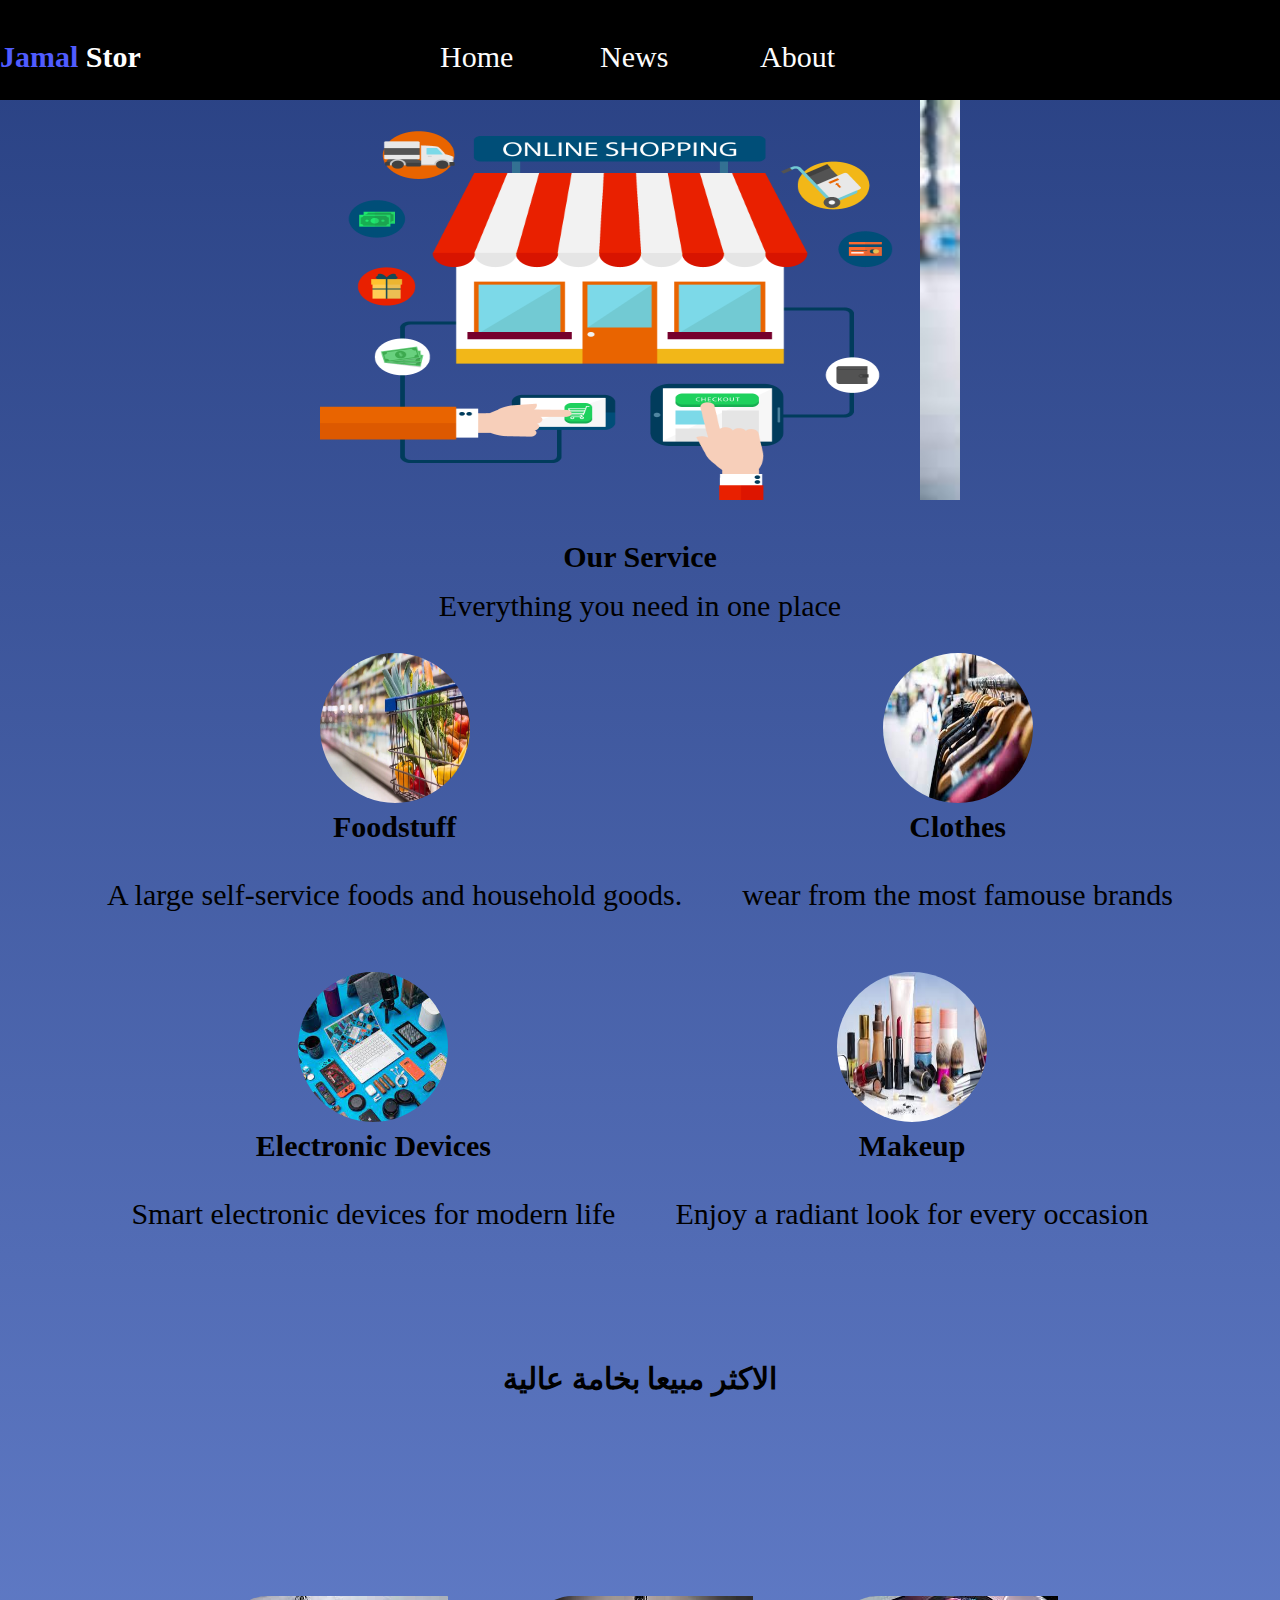
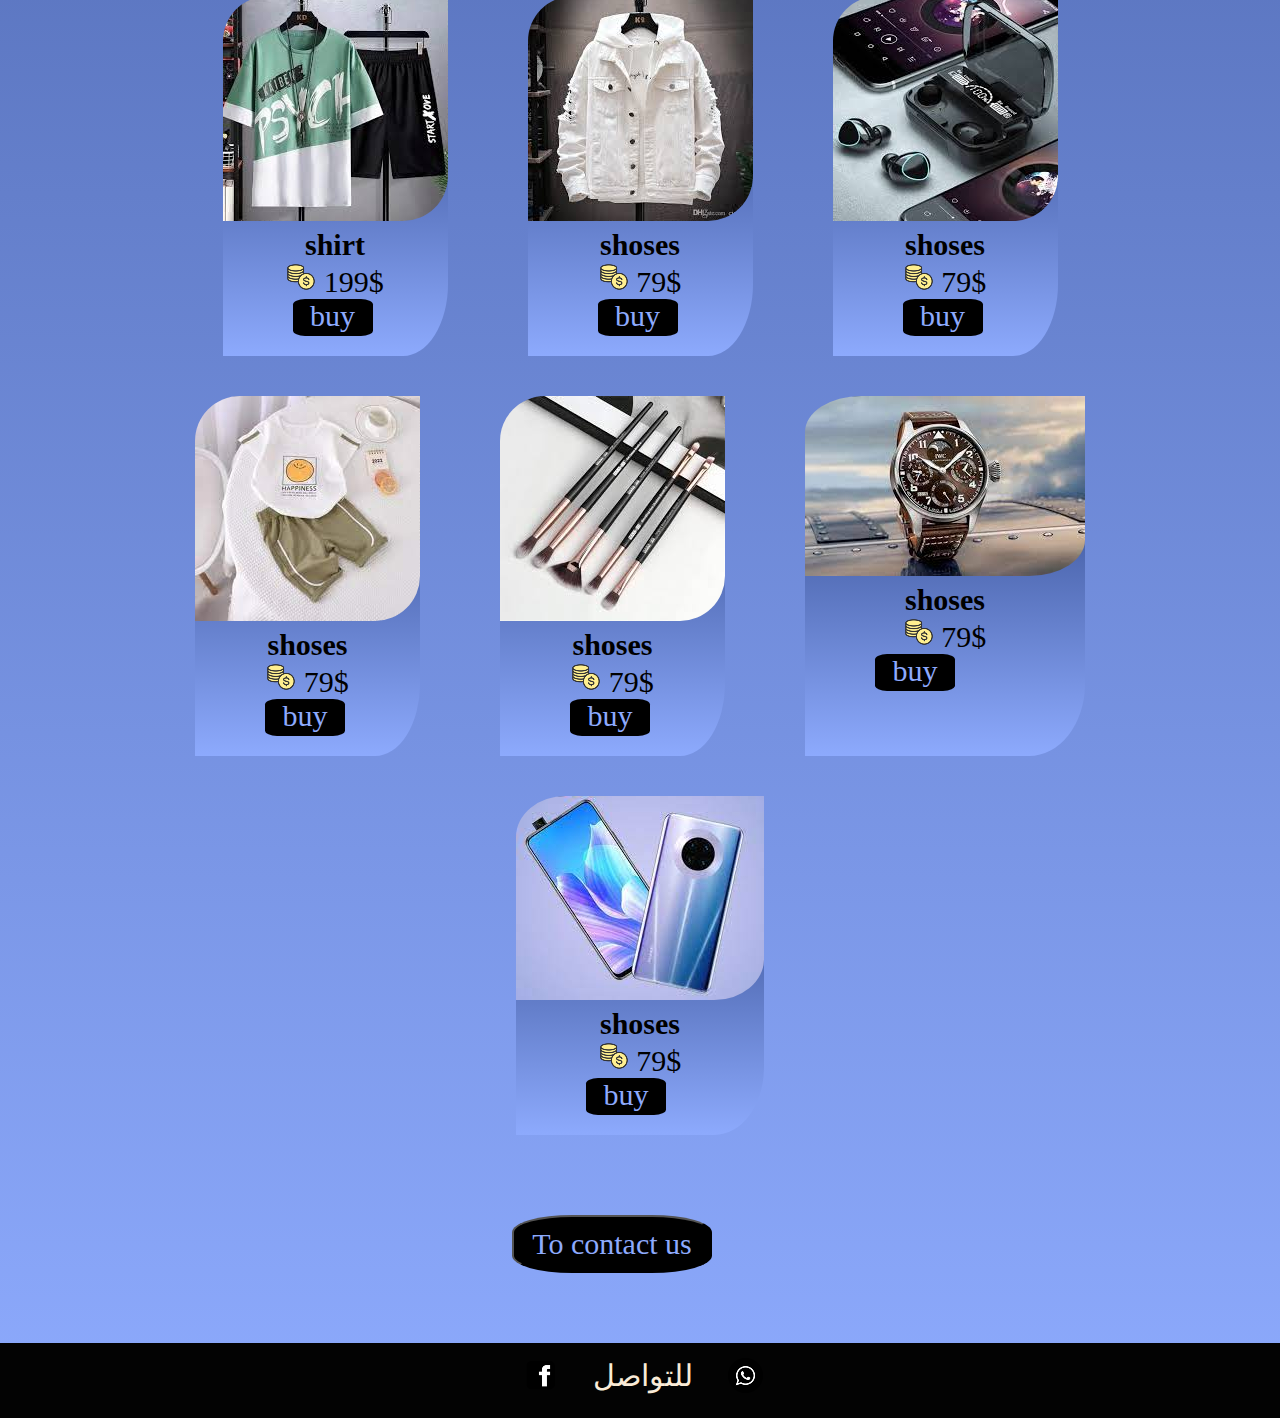
<file: index.html>
<!DOCTYPE html>
<html lang="en">
<head>
    <meta charset="UTF-8">
    <meta rel="icon" href="../imge/imaggggggg.jpg">
    <meta http-equiv="X-UA-Compatible" content="IE=edge">
    <meta name="viewport" content="width=device-width, initial-scale=1.0">
<!-- <link rel="stylesheet" href="../css/shop.css">-->
    <link rel="stylesheet" href="css/shop.css">
    <title>Jamal Stor</title>
    <link rel="icon" href="imge/pngegg (22).png">
</head>
<body>
    <header class="head" id="home">
        
        <nav>
            <a > <h1><span style="color:  #505cff;">Jamal</span>  Stor </h1></a>
            <ul class="u">
                <li><a href="#home"> home</a></li>
                <li><a href="#news">news</a> </li>
                <li><a href="#about">about</a> </li>
            </ul>
        </nav>
    </header>
    <div class="slider">
        <ul>
            <li><img src="imge/pngegg (25).png" alt=""></li>
            <li><img src="imge/clothes.jpg" alt=""></li>
            <li><img src="imge/market.webp" alt=""></li>
            <li><img src="imge/makeup.jpg" alt=""> </li>
        </ul>

    </div>
   <!-- <div class="pag1">
        <img src="../imge/pngegg (25).png" alt="">

        <div class="img-text">
            
        </div>
    </div>-->
    <section class="pag2" id="about">
        <div class="contin">
            <div class="text">
              <center> <h3> <b>Our Service</b></h3>
               <center>Everything you need in one place</center> </center> 

            </div>
            <div class="menu">
                <div class="super">
                    
                        <a href="html/market.html">
                            <img src="imge/market.webp " alt=""></a>
                   
                    <center>
                        <h5>Foodstuff</h5><br>
                        A large self-service foods and household goods.
                    </center>
                    
                </div>
                <div class="clothes" >
                    <a href="html/clothe.html"><img src="imge/clothes.jpg" alt=""></a>
                    <center>
                        <h5>Clothes</h5><br>
                      wear from the most famouse brands  
                    </center>
                </div>
                <div class="electronic">
                    <a href="html/elect.html"><img src="imge/electronic.jpg" alt=""></a>
                    <center>
                        <h5>Electronic Devices</h5><br>
                        Smart electronic devices for modern life
                    </center>
                </div>
                <div class="makeup">
                    <a href="html/mak.html"><img src="imge/makeup.jpg" alt=""></a>
                    <center>
                        <h5>Makeup</h5><br>
                        Enjoy a radiant look for every occasion
                    </center>
                </div>
            </div>
        </div>
    </section>
     <div class="sec11-text" id="news"><center> <h1>الاكثر مبيعا بخامة عالية</h1></center> </div>  
    <section  class="pag3">  
      <div class="cont3">     
       

        <div class="sec1">   
            <div class="img">
                <img src="imge/فنيلة شبابي.jpg" alt="">

            </div>
            <div class="sec1-text">
               <h5> shirt  </h5>
                <div class="icon-buy"> 
                   
                    <a  href=""><img src="imge/pngegg (24).png" alt="">
                    </a>199$

               
                </div>
                <div class="buy"><a href="#">buy</a></div>

                </div>
            
         </div>
         <div class="sec1">
            <div class="img">
                <img src="imge/جاكت ابيض شتوي.jpg" alt="">
                
            </div>
            <div class="sec1-text">
                <h5>shoses</h5>
                <div class="icon-buy"> 
                   
                    <a  href=""><img src="imge/pngegg (24).png" alt="">
                    </a>79$
                </div>
                <div class="buy"><a href="#">buy</a></div>

                </div>

            </div>
            <div class="sec1">
                <div class="img">
                    <img src="imge/سماعه بل2.jpg" alt="">
                    
                </div>
                <div class="sec1-text">
                    <h5>shoses</h5>
                    <div class="icon-buy"> 
                       
                        <a  href=""><img src="imge/pngegg (24).png" alt="">
                        </a>79$
                    </div>
                    <div class="buy"><a href="#">buy</a></div>
    
                    </div>
    
                </div><div class="sec1">
                    <div class="img">
                        <img src="imge/طقم مواليد.jpg" alt="">
                        
                    </div>
                    <div class="sec1-text">
                        <h5>shoses</h5>
                        <div class="icon-buy"> 
                           
                            <a  href=""><img src="imge/pngegg (24).png" alt="">
                            </a>79$
                        </div>
                        <div class="buy"><a href="#">buy</a></div>
        
                        </div>
        
                    </div>

                    <div class="sec1">
                        <div class="img">
                            <img src="imge/مك10.jpg" alt="">
                            
                        </div>
                        <div class="sec1-text">
                        <h5>shoses</h5>
                            <div class="icon-buy"> 
                               
                                <a  href=""><img src="imge/pngegg (24).png" alt="">
                                </a>79$
                            </div>
                            <div class="buy"><a href="#">buy</a></div>
            
                            </div>
            
                        </div>
                        <div class="sec1">
                            <div class="img">
                                <img src="imge/ساعه1.jpg" alt="">
                                
                            </div>
                            <div class="sec1-text">
                                <h5>shoses</h5>
                                <div class="icon-buy"> 
                                   
                                    <a  href=""><img src="imge/pngegg (24).png" alt="">
                                    </a>79$
                                </div>
                                <div class="buy"><a href="#">buy</a></div>
                
                                </div>
                
                            </div>
                            <div class="sec1">
                                <div class="img">
                                    <img src="imge/تلفون يل.jpg" alt="">
                                    
                                </div>
                                <div class="sec1-text">
                                    <h5>shoses</h5>
                                    <div class="icon-buy"> 
                                       
                                        <a  href=""><img src="imge/pngegg (24).png" alt="">
                                        </a>79$
                                    </div>
                                    <div class="buy"><a href="#">buy</a></div>
                    
                                    </div>
                    
                                </div>

        </div>
    </div> 

    </section>
    <section class="page4">
        <button class="logg" id="loog">To contact us</button>

<div>
<div></div>
<div id="ho">
<form action="">
    write your message
    <div class="alen">
        <div class="en3">
            <div class="name"><input  type="text" placeholder="Your Name "> </div>
            <div class="email"><input type="email" placeholder="Your Email "></div>
            <div class="phone"><input type="tel" placeholder="phone number "></div>
        </div>
        <div class="message"><input type="text" placeholder="your message "></div>
    </div>



</form>
</div>
     

</div>
</section>
<script src="jsss/from.js"></script>

    <!--<section class="pag4">
        <div>
            <div>

            </div>
            <form action="">
                <div class="all form">
                    <div class="infor">
                        <input type="email">

                    </div>
                    <div class="mass">

                    </div>
                </div>
            </form>
        </div>
    </section>-->
    <footer>
        <a href="#"><img src="imge/pngegg (20).png" alt=""></a>
       <center class="cen">للتواصل </center> 
        <a href="#"><img src="imge/pngegg (21).png" alt=""></a>
    </footer>
<!--kakj <div class="log">
    <div class="loin">
    <section>
        <article>
            <img src="../imge/men.jpg"alt="">
        </article>
       
       <center>
        <p>
            kankxns csjad chdcn cduc  cebhcbv;aprf ibiw nfv nvsd smcsdv
             nbsdbjvdg ccnsd cc ns ccn  dn
             snd  sd n sk psqc  qnq dsiu  jdjjjjdjd ddns dnms d  s 
             dsd   ds m sdnmsdnmdsnfmsdmnmsdfmnfdmnn
        </p>
    </center> 
    </section>
    <section>
        <article>
            <img src="../imge/men.jpg" alt="">
        </article>
       <center>
        <p>
            kankxns csjad chdcn cduc  cebhcbv;aprf
             ibiw nfv nvsd smcsdv nbsdbjvdg ccnsd 
             cc ns ccn  dn
             snd  sd n sk psqc  qnq dsiu  jdjjjjdjd
              ddns dnms d  s dsd   ds m sdnmsdnmdsnfmsdmnmsdfmnfdmnn
        </p>
          </center>
    </section>
    <section>
        <article>
            <img src="../imge/men.jpg" alt="">
        </article>
       <center>
        <p >
            kankxns csjad chdcn cduc  cebhcbv;aprf ibiw nfv nvsd smcsdv nbsdbjvdg ccnsd cc ns ccn  dn
             snd  sd n sk psqc  qnq dsiu  jdjjjjdjd ddns dnms d  s dsd   ds m sdnmsdnmdsnfmsdmnmsdfmnfdmnn
        </p>
    </center> 
     </section>
    </div>
   </div> 
   <footer class="ja">

       <center> <p class="r"><span style="color: #cc8c2c;">jamal</span> dares</p></center>
    </footer>-->

</body>
</html>
</file>
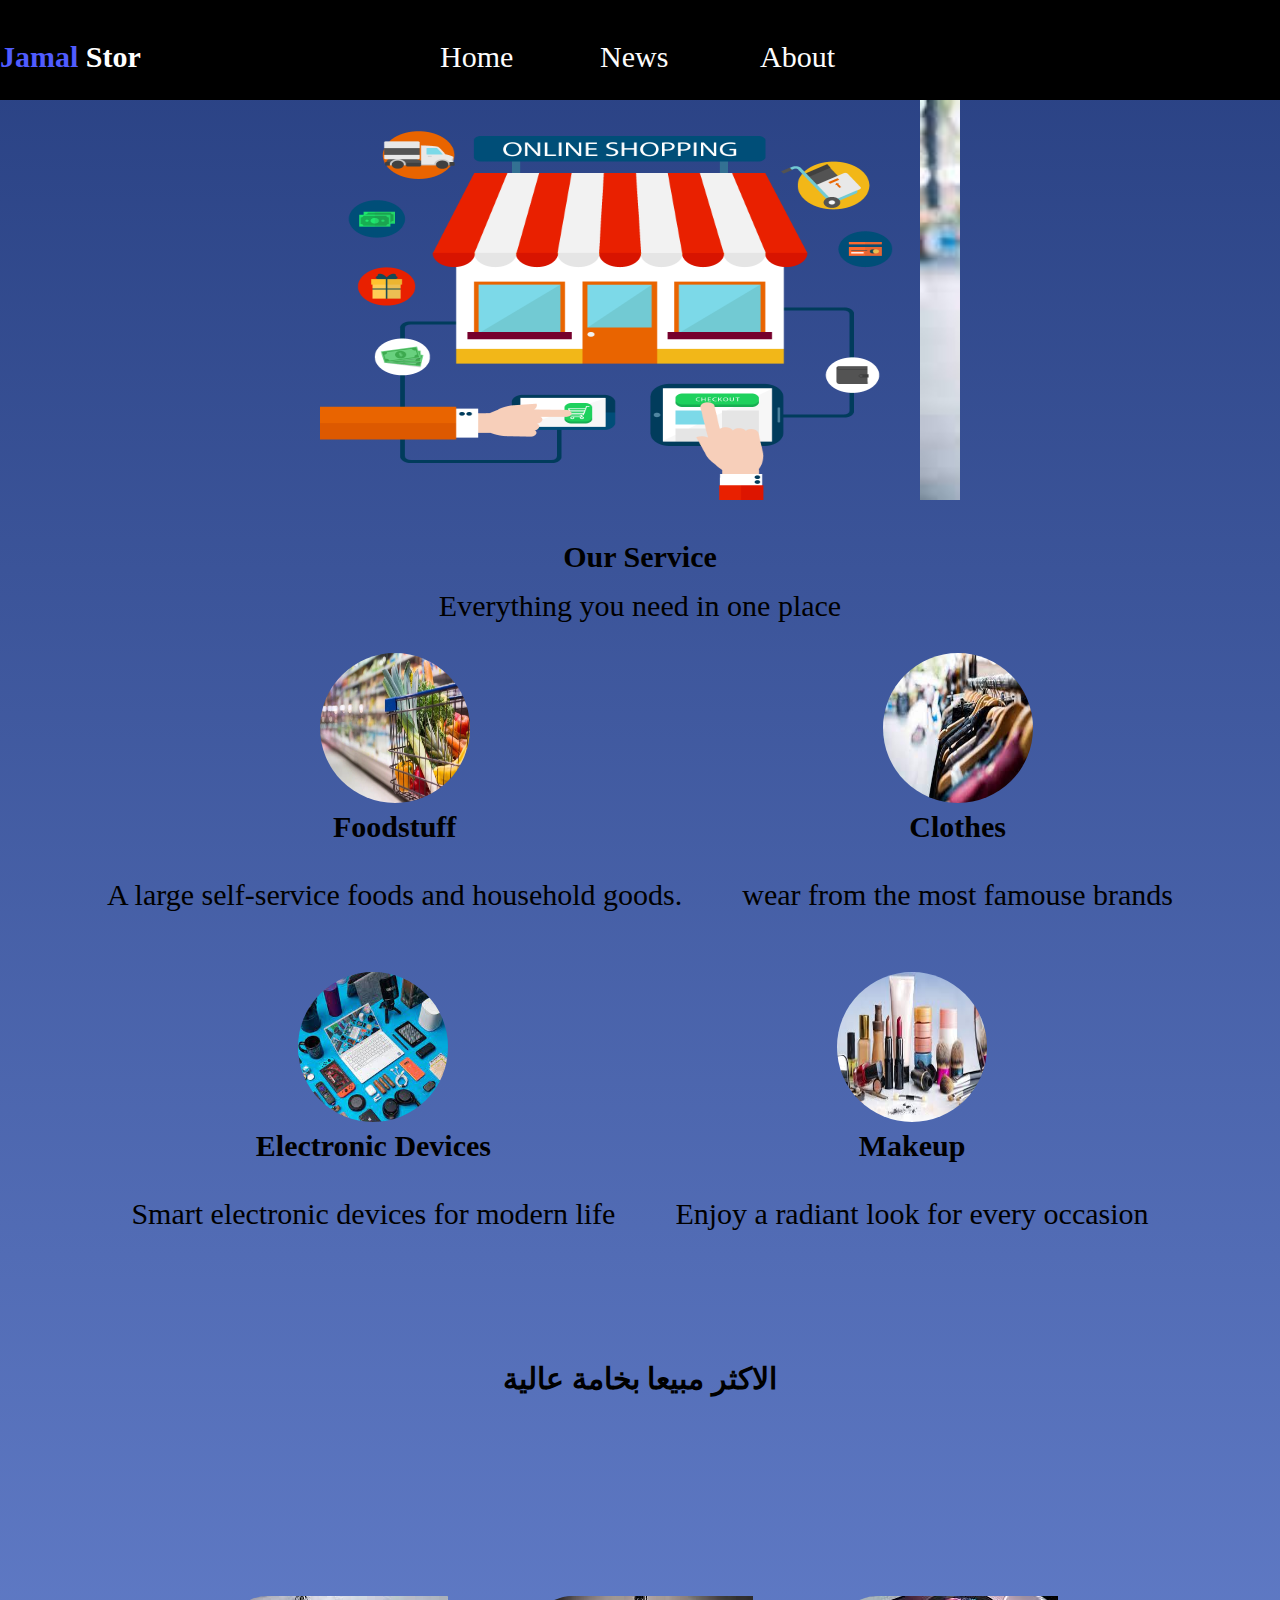
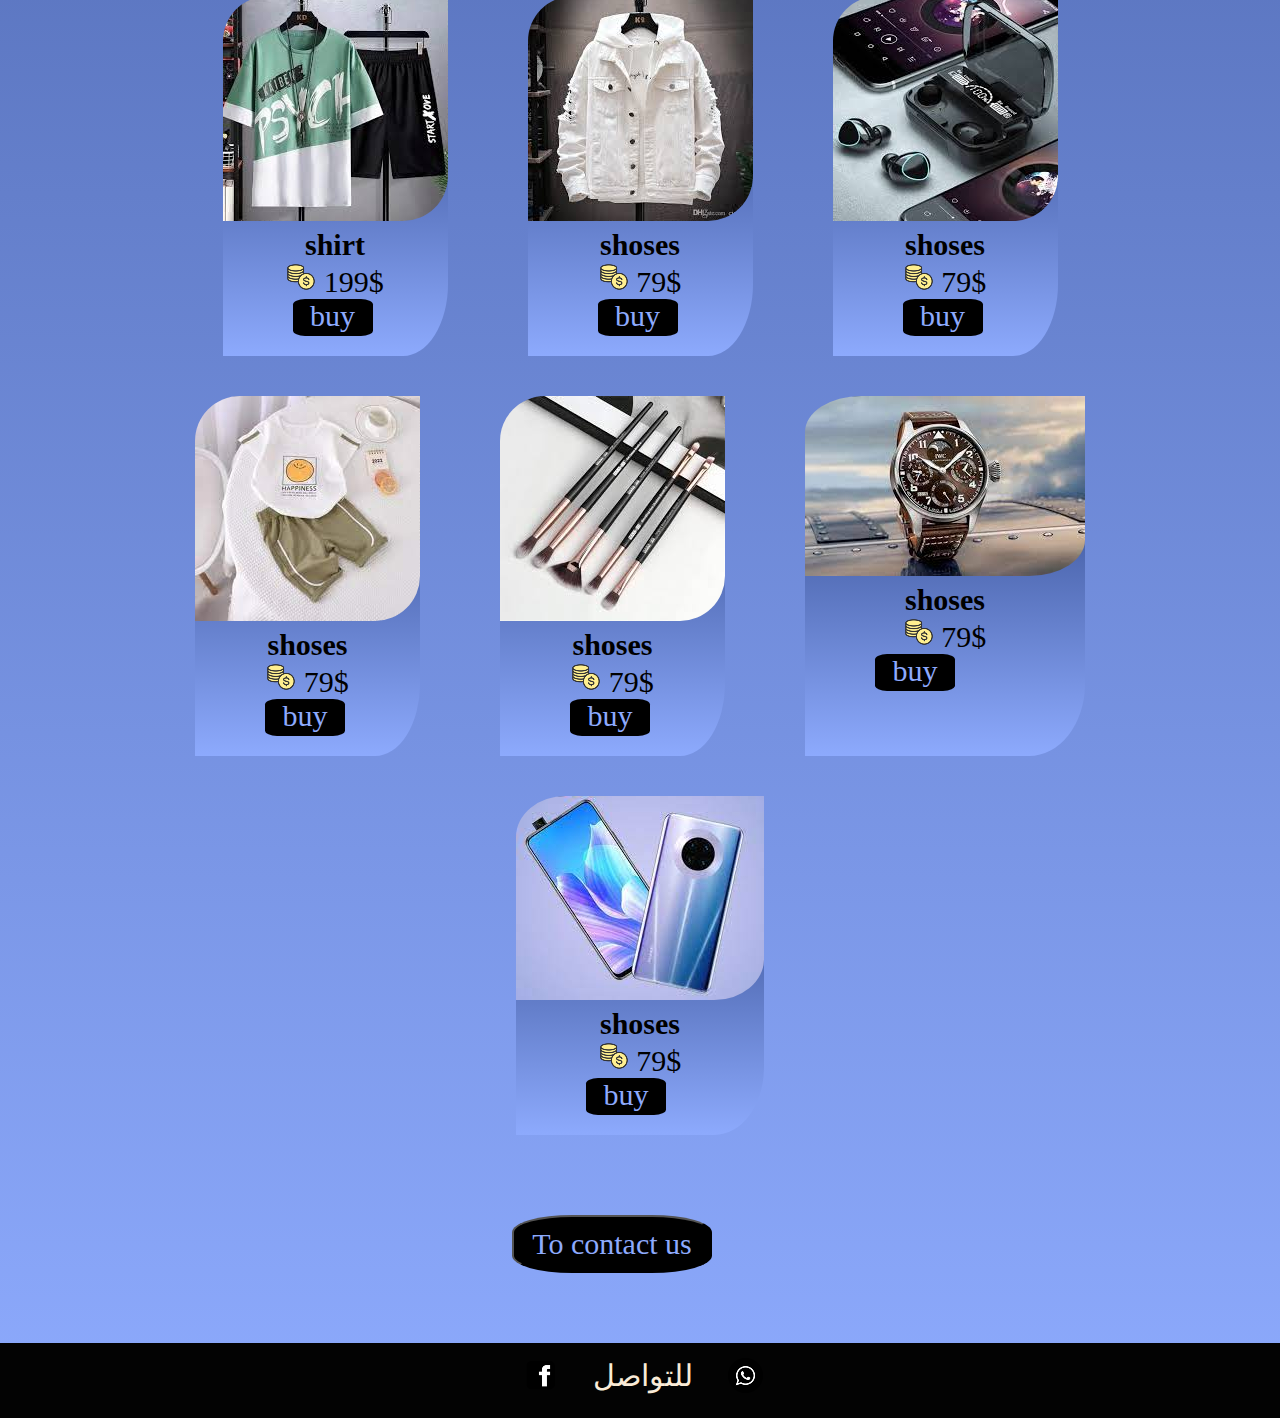
<file: shop-new.html>
<!DOCTYPE html>
<html lang="en">
<head>
    <meta charset="UTF-8">
    <meta rel="icon" href="../imge/imaggggggg.jpg">
    <meta http-equiv="X-UA-Compatible" content="IE=edge">
    <meta name="viewport" content="width=device-width, initial-scale=1.0">
<!-- <link rel="stylesheet" href="../css/shop.css">-->
    <link rel="stylesheet" href="css/shop.css">
    <title>Jamal Stor</title>
    <link rel="icon" href="imge/pngegg (22).png">
</head>
<body>
    <header class="head" id="home">
        
        <nav>
            <a > <h1><span style="color:  #505cff;">Jamal</span>  Stor </h1></a>
            <ul class="u">
                <li><a href="#home"> home</a></li>
                <li><a href="#news">news</a> </li>
                <li><a href="#about">about</a> </li>
            </ul>
        </nav>
    </header>
    <div class="slider">
        <ul>
            <li><img src="imge/pngegg (25).png" alt=""></li>
            <li><img src="imge/clothes.jpg" alt=""></li>
            <li><img src="imge/market.webp" alt=""></li>
            <li><img src="imge/makeup.jpg" alt=""> </li>
        </ul>

    </div>
   <!-- <div class="pag1">
        <img src="../imge/pngegg (25).png" alt="">

        <div class="img-text">
            
        </div>
    </div>-->
    <section class="pag2" id="about">
        <div class="contin">
            <div class="text">
              <center> <h3> <b>Our Service</b></h3>
               <center>Everything you need in one place</center> </center> 

            </div>
            <div class="menu">
                <div class="super">
                    
                        <a href="html/market.html">
                            <img src="imge/market.webp " alt=""></a>
                   
                    <center>
                        <h5>Foodstuff</h5><br>
                        A large self-service foods and household goods.
                    </center>
                    
                </div>
                <div class="clothes" >
                    <a href="html/clothe.html"><img src="imge/clothes.jpg" alt=""></a>
                    <center>
                        <h5>Clothes</h5><br>
                      wear from the most famouse brands  
                    </center>
                </div>
                <div class="electronic">
                    <a href="html/elect.html"><img src="imge/electronic.jpg" alt=""></a>
                    <center>
                        <h5>Electronic Devices</h5><br>
                        Smart electronic devices for modern life
                    </center>
                </div>
                <div class="makeup">
                    <a href="html/mak.html"><img src="imge/makeup.jpg" alt=""></a>
                    <center>
                        <h5>Makeup</h5><br>
                        Enjoy a radiant look for every occasion
                    </center>
                </div>
            </div>
        </div>
    </section>
     <div class="sec11-text" id="news"><center> <h1>الاكثر مبيعا بخامة عالية</h1></center> </div>  
    <section  class="pag3">  
      <div class="cont3">     
       

        <div class="sec1">   
            <div class="img">
                <img src="imge/فنيلة شبابي.jpg" alt="">

            </div>
            <div class="sec1-text">
               <h5> shirt  </h5>
                <div class="icon-buy"> 
                   
                    <a  href=""><img src="imge/pngegg (24).png" alt="">
                    </a>199$

               
                </div>
                <div class="buy"><a href="#">buy</a></div>

                </div>
            
         </div>
         <div class="sec1">
            <div class="img">
                <img src="imge/جاكت ابيض شتوي.jpg" alt="">
                
            </div>
            <div class="sec1-text">
                <h5>shoses</h5>
                <div class="icon-buy"> 
                   
                    <a  href=""><img src="imge/pngegg (24).png" alt="">
                    </a>79$
                </div>
                <div class="buy"><a href="#">buy</a></div>

                </div>

            </div>
            <div class="sec1">
                <div class="img">
                    <img src="imge/سماعه بل2.jpg" alt="">
                    
                </div>
                <div class="sec1-text">
                    <h5>shoses</h5>
                    <div class="icon-buy"> 
                       
                        <a  href=""><img src="imge/pngegg (24).png" alt="">
                        </a>79$
                    </div>
                    <div class="buy"><a href="#">buy</a></div>
    
                    </div>
    
                </div><div class="sec1">
                    <div class="img">
                        <img src="imge/طقم مواليد.jpg" alt="">
                        
                    </div>
                    <div class="sec1-text">
                        <h5>shoses</h5>
                        <div class="icon-buy"> 
                           
                            <a  href=""><img src="imge/pngegg (24).png" alt="">
                            </a>79$
                        </div>
                        <div class="buy"><a href="#">buy</a></div>
        
                        </div>
        
                    </div>

                    <div class="sec1">
                        <div class="img">
                            <img src="imge/مك10.jpg" alt="">
                            
                        </div>
                        <div class="sec1-text">
                        <h5>shoses</h5>
                            <div class="icon-buy"> 
                               
                                <a  href=""><img src="imge/pngegg (24).png" alt="">
                                </a>79$
                            </div>
                            <div class="buy"><a href="#">buy</a></div>
            
                            </div>
            
                        </div>
                        <div class="sec1">
                            <div class="img">
                                <img src="imge/ساعه1.jpg" alt="">
                                
                            </div>
                            <div class="sec1-text">
                                <h5>shoses</h5>
                                <div class="icon-buy"> 
                                   
                                    <a  href=""><img src="imge/pngegg (24).png" alt="">
                                    </a>79$
                                </div>
                                <div class="buy"><a href="#">buy</a></div>
                
                                </div>
                
                            </div>
                            <div class="sec1">
                                <div class="img">
                                    <img src="imge/تلفون يل.jpg" alt="">
                                    
                                </div>
                                <div class="sec1-text">
                                    <h5>shoses</h5>
                                    <div class="icon-buy"> 
                                       
                                        <a  href=""><img src="imge/pngegg (24).png" alt="">
                                        </a>79$
                                    </div>
                                    <div class="buy"><a href="#">buy</a></div>
                    
                                    </div>
                    
                                </div>

        </div>
    </div> 

    </section>
    <section class="page4">
        <button class="logg" id="loog">To contact us</button>

<div>
<div></div>
<div id="ho">
<form action="">
    write your message
    <div class="alen">
        <div class="en3">
            <div class="name"><input  type="text" placeholder="Your Name "> </div>
            <div class="email"><input type="email" placeholder="Your Email "></div>
            <div class="phone"><input type="tel" placeholder="phone number "></div>
        </div>
        <div class="message"><input type="text" placeholder="your message "></div>
    </div>



</form>
</div>
     

</div>
</section>
<script src="jsss/from.js"></script>

    <!--<section class="pag4">
        <div>
            <div>

            </div>
            <form action="">
                <div class="all form">
                    <div class="infor">
                        <input type="email">

                    </div>
                    <div class="mass">

                    </div>
                </div>
            </form>
        </div>
    </section>-->
    <footer>
        <a href="#"><img src="imge/pngegg (20).png" alt=""></a>
       <center class="cen">للتواصل </center> 
        <a href="#"><img src="imge/pngegg (21).png" alt=""></a>
    </footer>
<!--kakj <div class="log">
    <div class="loin">
    <section>
        <article>
            <img src="../imge/men.jpg"alt="">
        </article>
       
       <center>
        <p>
            kankxns csjad chdcn cduc  cebhcbv;aprf ibiw nfv nvsd smcsdv
             nbsdbjvdg ccnsd cc ns ccn  dn
             snd  sd n sk psqc  qnq dsiu  jdjjjjdjd ddns dnms d  s 
             dsd   ds m sdnmsdnmdsnfmsdmnmsdfmnfdmnn
        </p>
    </center> 
    </section>
    <section>
        <article>
            <img src="../imge/men.jpg" alt="">
        </article>
       <center>
        <p>
            kankxns csjad chdcn cduc  cebhcbv;aprf
             ibiw nfv nvsd smcsdv nbsdbjvdg ccnsd 
             cc ns ccn  dn
             snd  sd n sk psqc  qnq dsiu  jdjjjjdjd
              ddns dnms d  s dsd   ds m sdnmsdnmdsnfmsdmnmsdfmnfdmnn
        </p>
          </center>
    </section>
    <section>
        <article>
            <img src="../imge/men.jpg" alt="">
        </article>
       <center>
        <p >
            kankxns csjad chdcn cduc  cebhcbv;aprf ibiw nfv nvsd smcsdv nbsdbjvdg ccnsd cc ns ccn  dn
             snd  sd n sk psqc  qnq dsiu  jdjjjjdjd ddns dnms d  s dsd   ds m sdnmsdnmdsnfmsdmnmsdfmnfdmnn
        </p>
    </center> 
     </section>
    </div>
   </div> 
   <footer class="ja">

       <center> <p class="r"><span style="color: #cc8c2c;">jamal</span> dares</p></center>
    </footer>-->

</body>
</html>
</file>
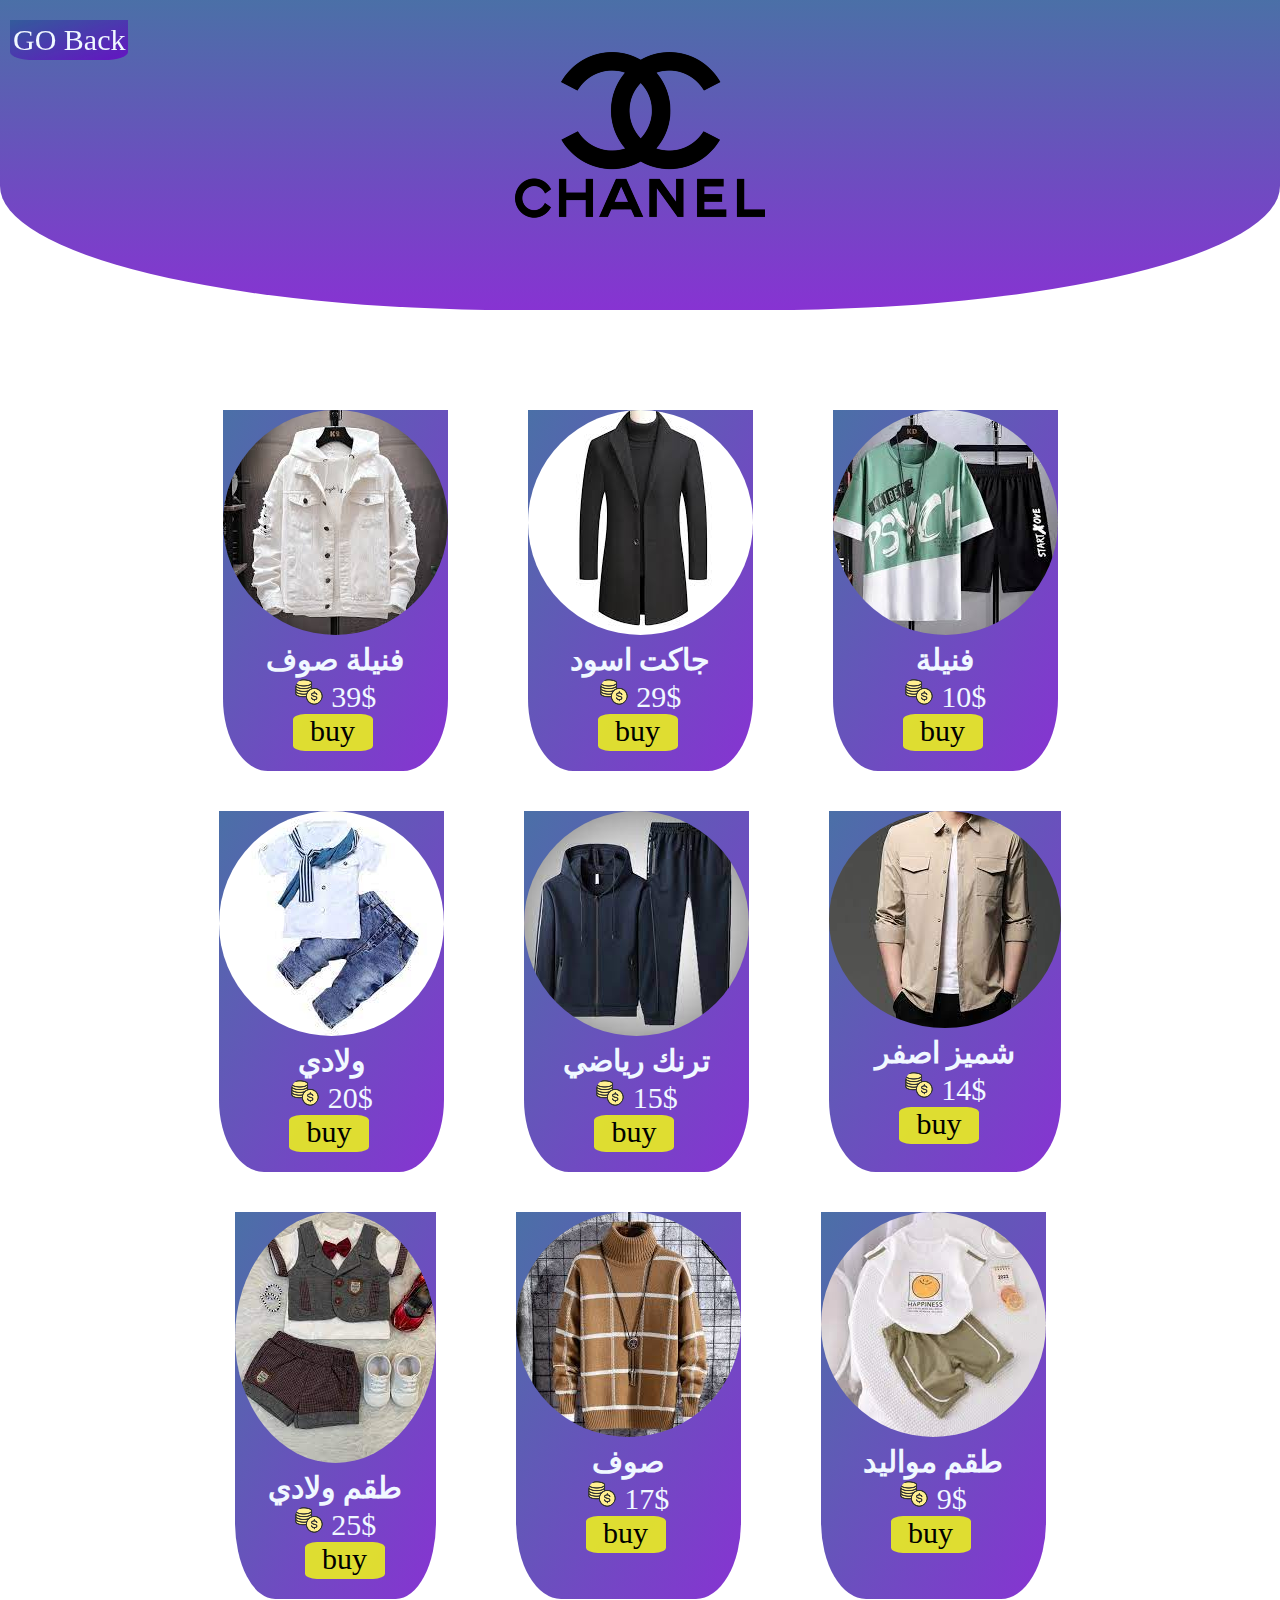
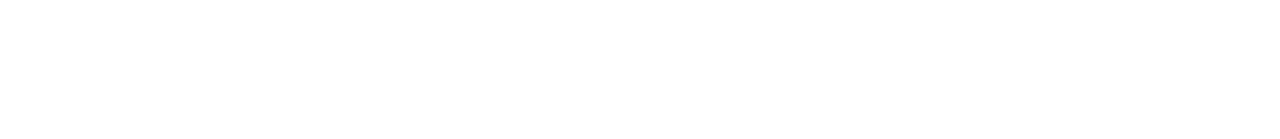
<file: html/clothe.html>
<!DOCTYPE html>
<html lang="en">
<head>
    <meta charset="UTF-8">
    <meta http-equiv="X-UA-Compatible" content="IE=edge">
    <meta name="viewport" content="width=device-width, initial-scale=1.0">
    <link rel="stylesheet" href="../css/cloth.css">
    <title>Document</title>
</head>
<body>
    <header>
      
      <a class="back" href="../index.html">GO Back</a>
        <img class="im" src="../imge/pngegg (41).png" alt="">
    </header>
    <section class="clothe">
        <div class="all">
                    <div class="sec1">   
                        <div class="img">
                            <img src="../imge/جاكت ابيض شتوي.jpg" alt="">
            
                        </div>
                        <div class="sec1-text">
                           <h5> فنيلة صوف  </h5>
                            <div class="icon-buy"> 
                               
                                <a  href=""><img src="../imge/pngegg (24).png" alt="">
                                </a>39$
            
                           
                            </div>
                            <div class="buy"><a href="#">buy</a></div>
            
                            </div>
                    </div>
                    <div class="sec1">   
                        <div class="img">
                            <img src="../imge/جاكت شتوي.jpg" alt="">
            
                        </div>
                        <div class="sec1-text">
                           <h5>  جاكت اسود  </h5>
                            <div class="icon-buy"> 
                               
                                <a  href=""><img src="../imge/pngegg (24).png" alt="">
                                </a>29$
            
                           
                            </div>
                            <div class="buy"><a href="#">buy</a></div>
            
                            </div>
                    </div>
                    <div class="sec1">   
                        <div class="img">
                            <img src="../imge/فنيلة شبابي.jpg" alt="">
            
                        </div>
                        <div class="sec1-text">
                           <h5>  فنيلة   </h5>
                            <div class="icon-buy"> 
                               
                                <a  href=""><img src="../imge/pngegg (24).png" alt="">
                                </a>10$
            
                           
                            </div>
                            <div class="buy"><a href="#">buy</a></div>
            
                            </div>
                    </div>
                    <div class="sec1">   
                        <div class="img">
                            <img src="../imge/ولادي.jpg" alt="">
            
                        </div>
                        <div class="sec1-text">
                           <h5>   ولادي  </h5>
                            <div class="icon-buy"> 
                               
                                <a  href=""><img src="../imge/pngegg (24).png" alt="">
                                </a>20$
            
                           
                            </div>
                            <div class="buy"><a href="#">buy</a></div>
            
                            </div>
                    </div>
                    <div class="sec1">   
                        <div class="img">
                            <img src="../imge/ترنك رياضي.jpg" alt="">
            
                        </div>
                        <div class="sec1-text">
                           <h5>  ترنك رياضي  </h5>
                            <div class="icon-buy"> 
                               
                                <a  href=""><img src="../imge/pngegg (24).png" alt="">
                                </a>15$
            
                           
                            </div>
                            <div class="buy"><a href="#">buy</a></div>
            
                            </div>
                    </div>
                    <div class="sec1">   
                        <div class="img">
                            <img src="../imge/شميز اصفر.jpg" alt="">
            
                        </div>
                        <div class="sec1-text">
                           <h5>  شميز اصفر  </h5>
                            <div class="icon-buy"> 
                               
                                <a  href=""><img src="../imge/pngegg (24).png" alt="">
                                </a>14$
            
                           
                            </div>
                            <div class="buy"><a href="#">buy</a></div>
            
                            </div>
                    </div>
                    <div class="sec1">   
                        <div class="img">
                            <img src="../imge/طقم ولادي.jpg" alt="">
            
                        </div>
                        <div class="sec1-text">
                           <h5>  طقم ولادي   </h5>
                            <div class="icon-buy"> 
                               
                                <a  href=""><img src="../imge/pngegg (24).png" alt="">
                                </a>25$
            
                           
                            </div>
                            <div class="buy"><a href="#">buy</a></div>
            
                            </div>
                    </div>
                    <div class="sec1">   
                        <div class="img">
                            <img src="../imge/صوف.jpg" alt="">
            
                        </div>
                        <div class="sec1-text">
                           <h5>  صوف  </h5>
                            <div class="icon-buy"> 
                               
                                <a  href=""><img src="../imge/pngegg (24).png" alt="">
                                </a>17$
            
                           
                            </div>
                            <div class="buy"><a href="#">buy</a></div>
            
                            </div>
                    </div>
                    <div class="sec1">   
                        <div class="img">
                            <img src="../imge/طقم مواليد.jpg" alt="">
            
                        </div>
                        <div class="sec1-text">
                           <h5>  طقم مواليد  </h5>
                            <div class="icon-buy"> 
                               
                                <a  href=""><img src="../imge/pngegg (24).png" alt="">
                                </a>9$
            
                           
                            </div>
                            <div class="buy"><a href="#">buy</a></div>
            
                            </div>
                    </div>
        </div>
    </section>
</body>
</html>
</file>
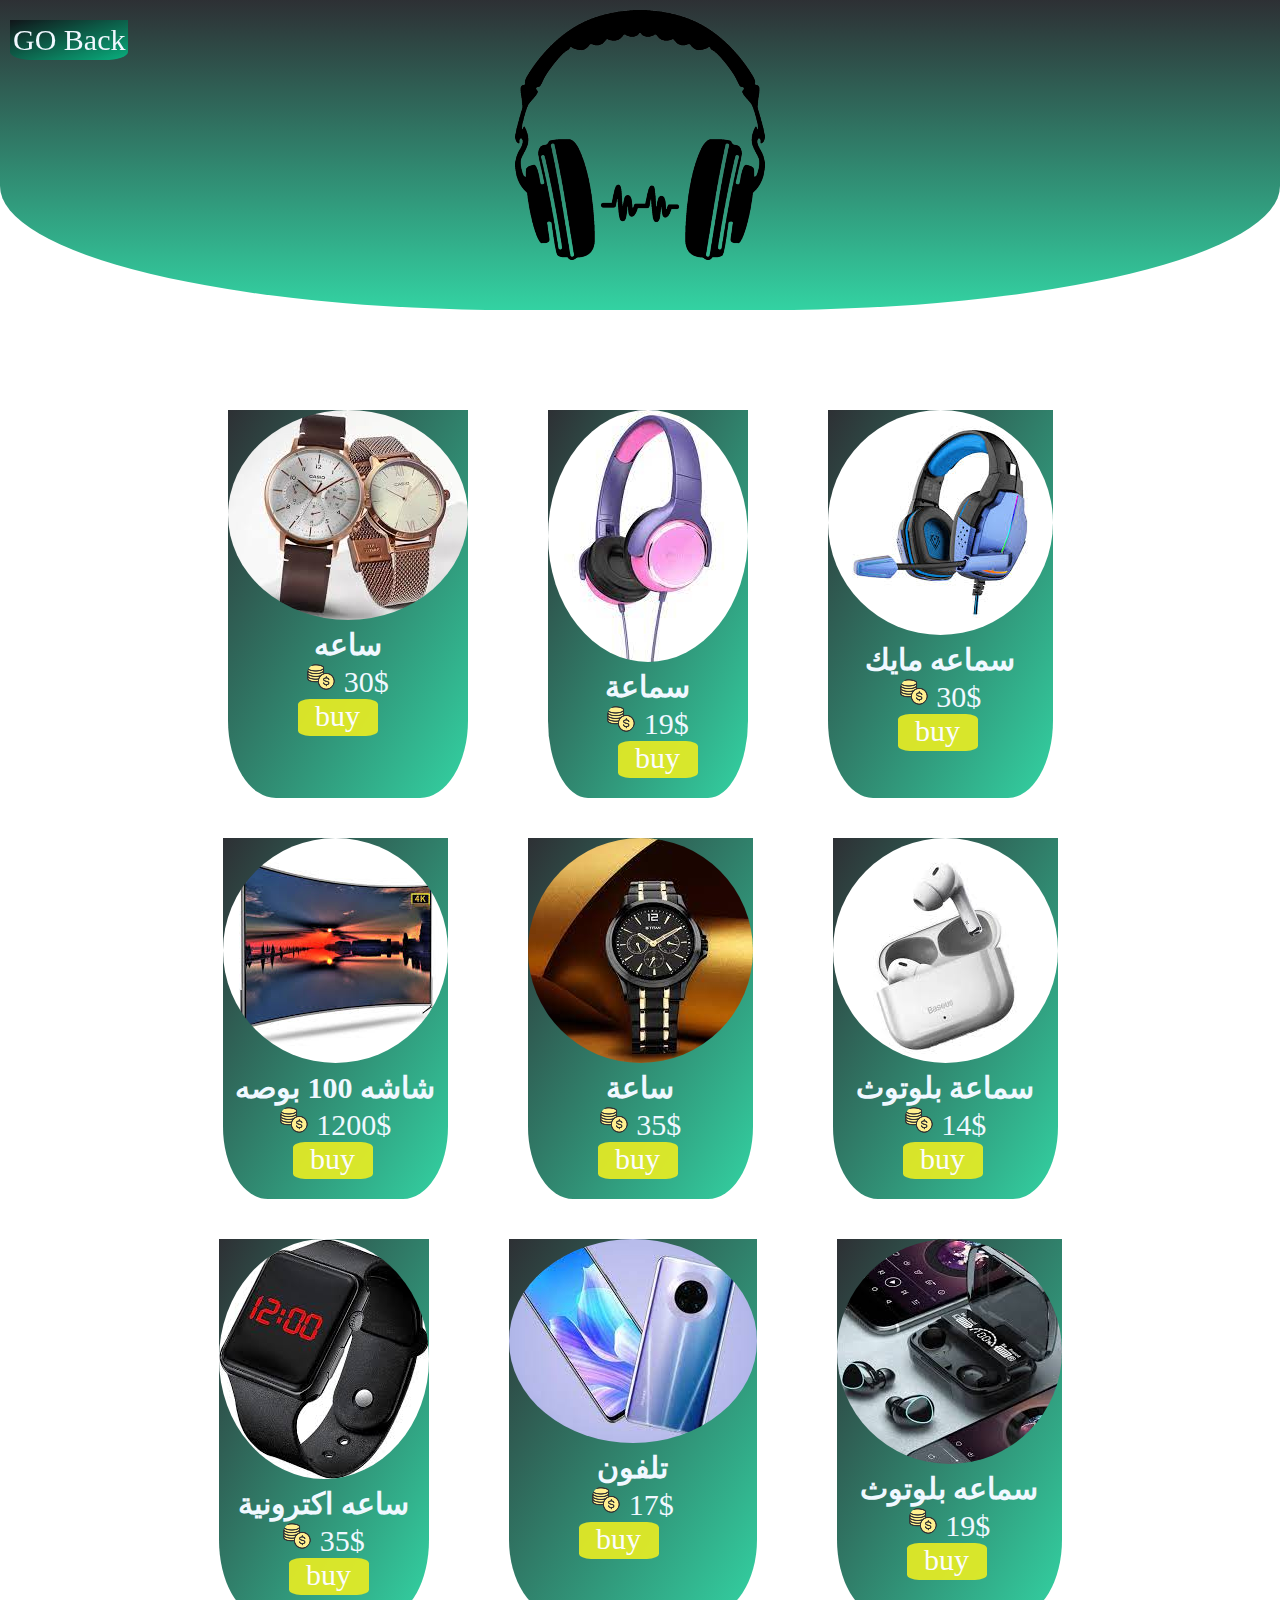
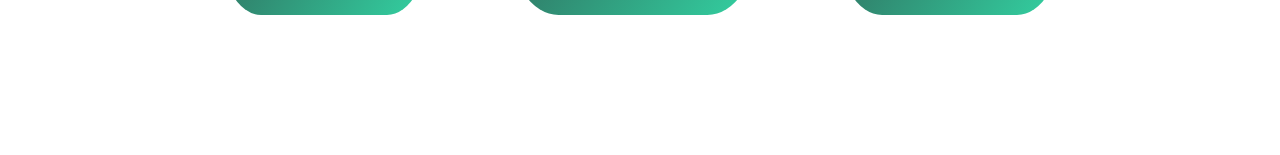
<file: html/elect.html>
<!DOCTYPE html>
<html lang="en">
<head>
    <meta charset="UTF-8">
    <meta http-equiv="X-UA-Compatible" content="IE=edge">
    <meta name="viewport" content="width=device-width, initial-scale=1.0">
    <link rel="stylesheet" href="../css/elec.css">
    <title>Document</title>
</head>
<body>
    <header>
        <a class="back" href="../index.html">GO Back</a>
        <img class="im" src="../imge/pngegg (33).png"alt="">
    </header>
    <section class="elec">
        <div class="all">
                    <div class="sec1">   
                        <div class="img">
                            <img src="../imge/ساعه 4.jpg" alt="">
            
                        </div>
                        <div class="sec1-text">
                           <h5> ساعه </h5>
                            <div class="icon-buy"> 
                               
                                <a  href=""><img src="../imge/pngegg (24).png" alt="">
                                </a>30$
            
                           
                            </div>
                            <div class="buy"><a href="#">buy</a></div>
            
                            </div>
                    </div>
                    <div class="sec1">   
                        <div class="img">
                            <img src="../imge/سماعه بن.jpg" alt="">
            
                        </div>
                        <div class="sec1-text">
                           <h5>  سماعة </h5>
                            <div class="icon-buy"> 
                               
                                <a  href=""><img src="../imge/pngegg (24).png" alt="">
                                </a>19$
            
                           
                            </div>
                            <div class="buy"><a href="#">buy</a></div>
            
                            </div>
                    </div>
                    <div class="sec1">   
                        <div class="img">
                            <img src="../imge/سماعه مايك.jpg" alt="">
            
                        </div>
                        <div class="sec1-text">
                           <h5>  سماعه مايك  </h5>
                            <div class="icon-buy"> 
                               
                                <a  href=""><img src="../imge/pngegg (24).png" alt="">
                                </a>30$
            
                           
                            </div>
                            <div class="buy"><a href="#">buy</a></div>
            
                            </div>
                    </div>
                    <div class="sec1">   
                        <div class="img">
                            <img src="../imge/شاشه 100 بوصه ادج.jpg" alt="">
            
                        </div>
                        <div class="sec1-text">
                           <h5>   شاشه 100 بوصه  </h5>
                            <div class="icon-buy"> 
                               
                                <a  href=""><img src="../imge/pngegg (24).png" alt="">
                                </a>1200$
            
                           
                            </div>
                            <div class="buy"><a href="#">buy</a></div>
            
                            </div>
                    </div>
                    <div class="sec1">   
                        <div class="img">
                            <img src="../imge/ساعه3.jpg" alt="">
            
                        </div>
                        <div class="sec1-text">
                           <h5>  ساعة </h5>
                            <div class="icon-buy"> 
                               
                                <a  href=""><img src="../imge/pngegg (24).png" alt="">
                                </a>35$
            
                           
                            </div>
                            <div class="buy"><a href="#">buy</a></div>
            
                            </div>
                    </div>
                    <div class="sec1">   
                        <div class="img">
                            <img src="../imge/سماعه بل.jpg" alt="">
            
                        </div>
                        <div class="sec1-text">
                           <h5>   سماعة بلوتوث  </h5>
                            <div class="icon-buy"> 
                               
                                <a  href=""><img src="../imge/pngegg (24).png" alt="">
                                </a>14$
            
                           
                            </div>
                            <div class="buy"><a href="#">buy</a></div>
            
                            </div>
                    </div>
                    <div class="sec1">   
                        <div class="img">
                            <img src="../imge/ساعه6.jpg" alt="">
            
                        </div>
                        <div class="sec1-text">
                           <h5>  ساعه اكترونية  </h5>
                            <div class="icon-buy"> 
                               
                                <a  href=""><img src="../imge/pngegg (24).png" alt="">
                                </a>35$
            
                           
                            </div>
                            <div class="buy"><a href="#">buy</a></div>
            
                            </div>
                    </div>
                    <div class="sec1">   
                        <div class="img">
                            <img src="../imge/تلفون يل.jpg" alt="">
            
                        </div>
                        <div class="sec1-text">
                           <h5>  تلفون  </h5>
                            <div class="icon-buy"> 
                               
                                <a  href=""><img src="../imge/pngegg (24).png" alt="">
                                </a>17$
            
                           
                            </div>
                            <div class="buy"><a href="#">buy</a></div>
            
                            </div>
                    </div>
                    <div class="sec1">   
                        <div class="img">
                            <img src="../imge/سماعه بل2.jpg" alt="">
            
                        </div>
                        <div class="sec1-text">
                           <h5>  سماعه بلوتوث </h5>
                            <div class="icon-buy"> 
                               
                                <a  href=""><img src="../imge/pngegg (24).png" alt="">
                                </a>19$
            
                           
                            </div>
                            <div class="buy"><a href="#">buy</a></div>
            
                            </div>
                    </div>
        </div>
    </section>
</body>
</html>
</file>
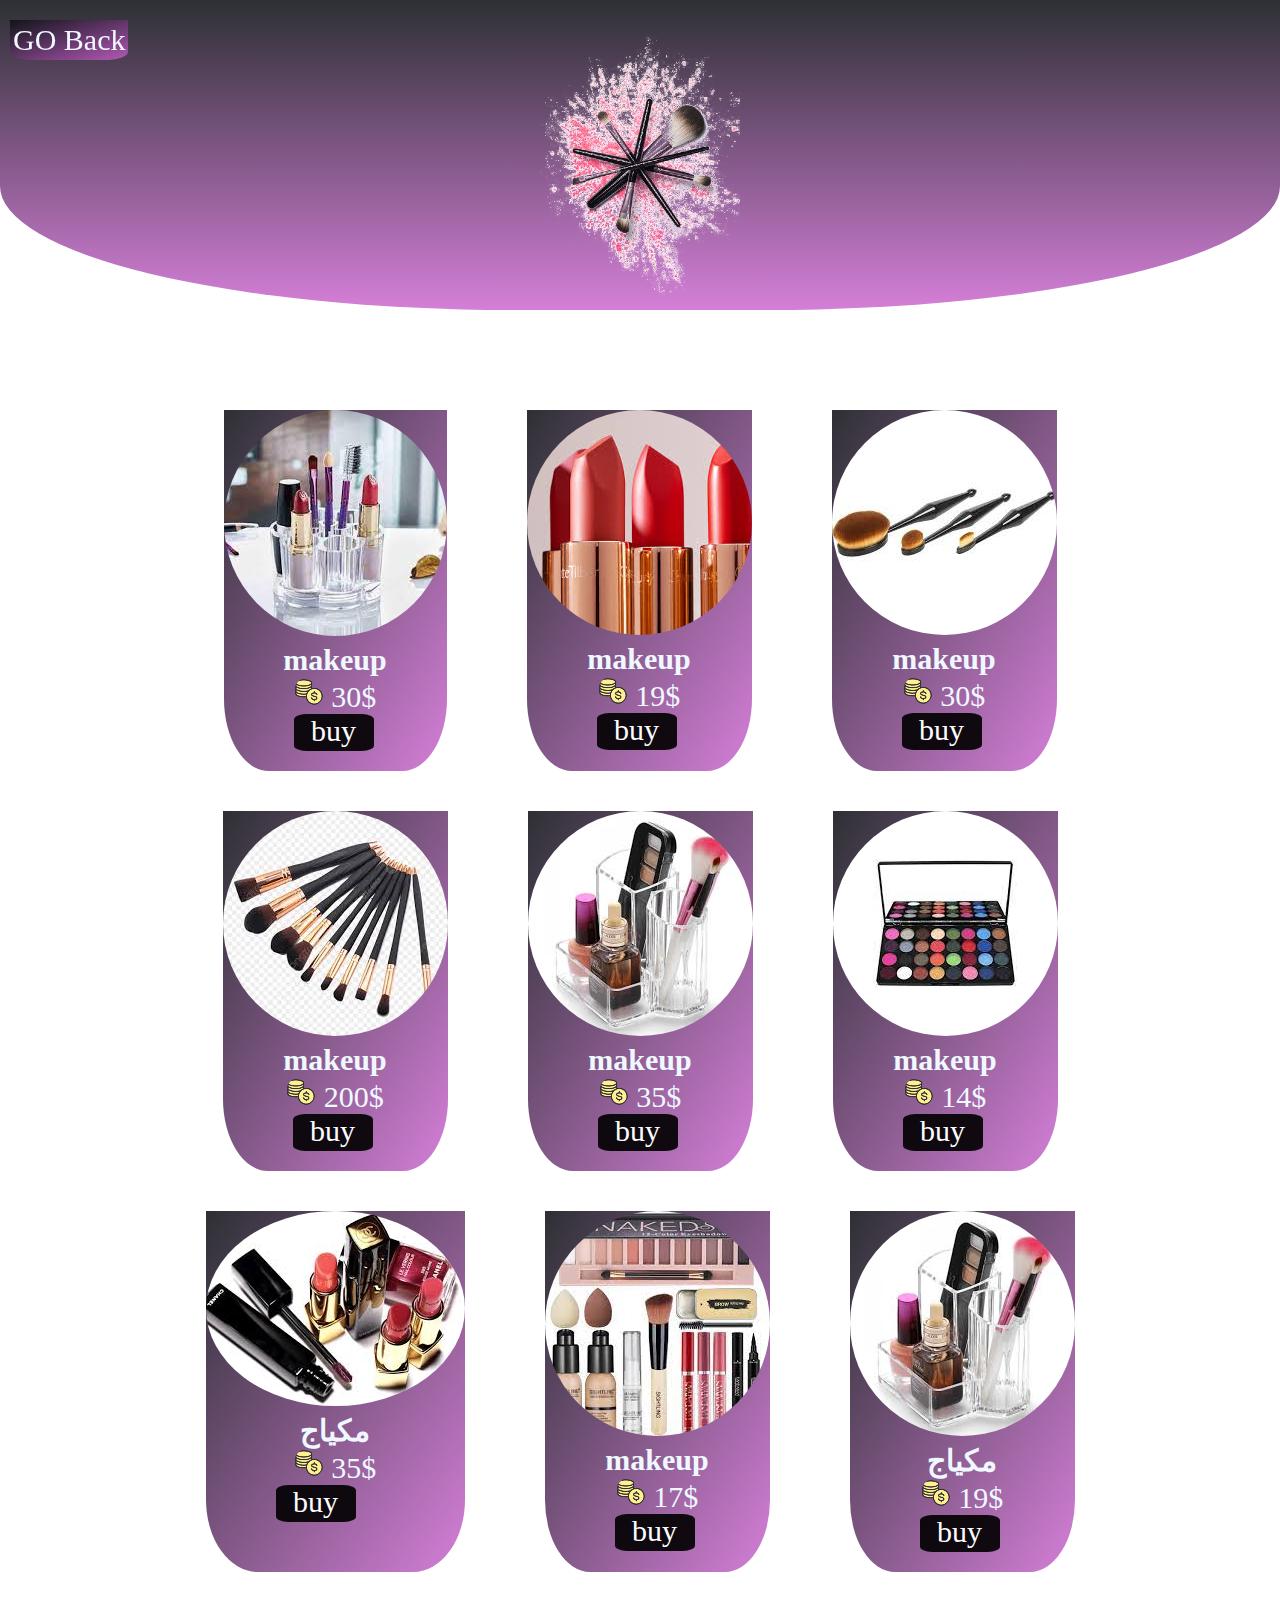
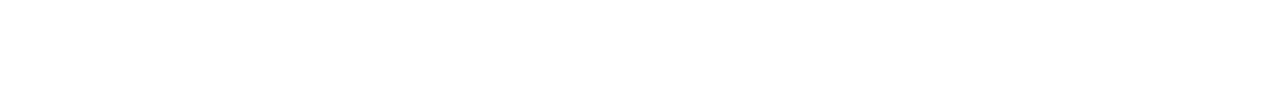
<file: html/mak.html>
<!DOCTYPE html>
<html lang="en">
<head>
    <meta charset="UTF-8">
    <meta http-equiv="X-UA-Compatible" content="IE=edge">
    <meta name="viewport" content="width=device-width, initial-scale=1.0">
    <link rel="stylesheet" href="../css/make.css">
    <title>Document</title>
</head>
<body>
    <header>
        <a class="back" href="../index.html">GO Back</a>
        <img class="im" src="../imge/pngegg (40).png"alt="">
    </header>
    <section class="makeu">
        <div class="all">
                    <div class="sec1">   
                        <div class="img">
                            <img src="../imge/مك12.jpg" alt="">
            
                        </div>
                        <div class="sec1-text">
                           <h5> makeup </h5>
                            <div class="icon-buy"> 
                               
                                <a  href=""><img src="../imge/pngegg (24).png" alt="">
                                </a>30$
            
                           
                            </div>
                            <div class="buy"><a href="#">buy</a></div>
            
                            </div>
                    </div>
                    <div class="sec1">   
                        <div class="img">
                            <img src="../imge/روج.jpg" alt="">
            
                        </div>
                        <div class="sec1-text">
                           <h5>  makeup </h5>
                            <div class="icon-buy"> 
                               
                                <a  href=""><img src="../imge/pngegg (24).png" alt="">
                                </a>19$
            
                           
                            </div>
                            <div class="buy"><a href="#">buy</a></div>
            
                            </div>
                    </div>
                    <div class="sec1">   
                        <div class="img">
                            <img src="../imge/مك4.jpg" alt="">
            
                        </div>
                        <div class="sec1-text">
                           <h5> makeup </h5>
                            <div class="icon-buy"> 
                               
                                <a  href=""><img src="../imge/pngegg (24).png" alt="">
                                </a>30$
            
                           
                            </div>
                            <div class="buy"><a href="#">buy</a></div>
            
                            </div>
                    </div>
                    <div class="sec1">   
                        <div class="img">
                            <img src="../imge/مك6.jpg" alt="">
            
                        </div>
                        <div class="sec1-text">
                           <h5>   makeup </h5>
                            <div class="icon-buy"> 
                               
                                <a  href=""><img src="../imge/pngegg (24).png" alt="">
                                </a>200$
            
                           
                            </div>
                            <div class="buy"><a href="#">buy</a></div>
            
                            </div>
                    </div>
                    <div class="sec1">   
                        <div class="img">
                            <img src="../imge/مك5.jpg" alt="">
            
                        </div>
                        <div class="sec1-text">
                           <h5>  makeup </h5>
                            <div class="icon-buy"> 
                               
                                <a  href=""><img src="../imge/pngegg (24).png" alt="">
                                </a>35$
            
                           
                            </div>
                            <div class="buy"><a href="#">buy</a></div>
            
                            </div>
                    </div>
                    <div class="sec1">   
                        <div class="img">
                            <img src="../imge/مك3.jpg" alt="">
            
                        </div>
                        <div class="sec1-text">
                           <h5>   makeup </h5>
                            <div class="icon-buy"> 
                               
                                <a  href=""><img src="../imge/pngegg (24).png" alt="">
                                </a>14$
            
                           
                            </div>
                            <div class="buy"><a href="#">buy</a></div>
            
                            </div>
                    </div>
                    <div class="sec1">   
                        <div class="img">
                            <img src="../imge/مك9.jpg" alt="">
            
                        </div>
                        <div class="sec1-text">
                           <h5>  مكياج </h5>
                            <div class="icon-buy"> 
                               
                                <a  href=""><img src="../imge/pngegg (24).png" alt="">
                                </a>35$
            
                           
                            </div>
                            <div class="buy"><a href="#">buy</a></div>
            
                            </div>
                    </div>
                    <div class="sec1">   
                        <div class="img">
                            <img src="../imge/تنزيل (1).jpg" alt="">
            
                        </div>
                        <div class="sec1-text">
                           <h5>  makeup  </h5>
                            <div class="icon-buy"> 
                               
                                <a  href=""><img src="../imge/pngegg (24).png" alt="">
                                </a>17$
            
                           
                            </div>
                            <div class="buy"><a href="#">buy</a></div>
            
                            </div>
                    </div>
                    <div class="sec1">   
                        <div class="img">
                            <img src="../imge/مك5.jpg" alt="">
            
                        </div>
                        <div class="sec1-text">
                           <h5>  مكياج</h5>
                            <div class="icon-buy"> 
                               
                                <a  href=""><img src="../imge/pngegg (24).png" alt="">
                                </a>19$
            
                           
                            </div>
                            <div class="buy"><a href="#">buy</a></div>
            
                            </div>
                    </div>
        </div>
    </section>
</body>
</html>
</file>
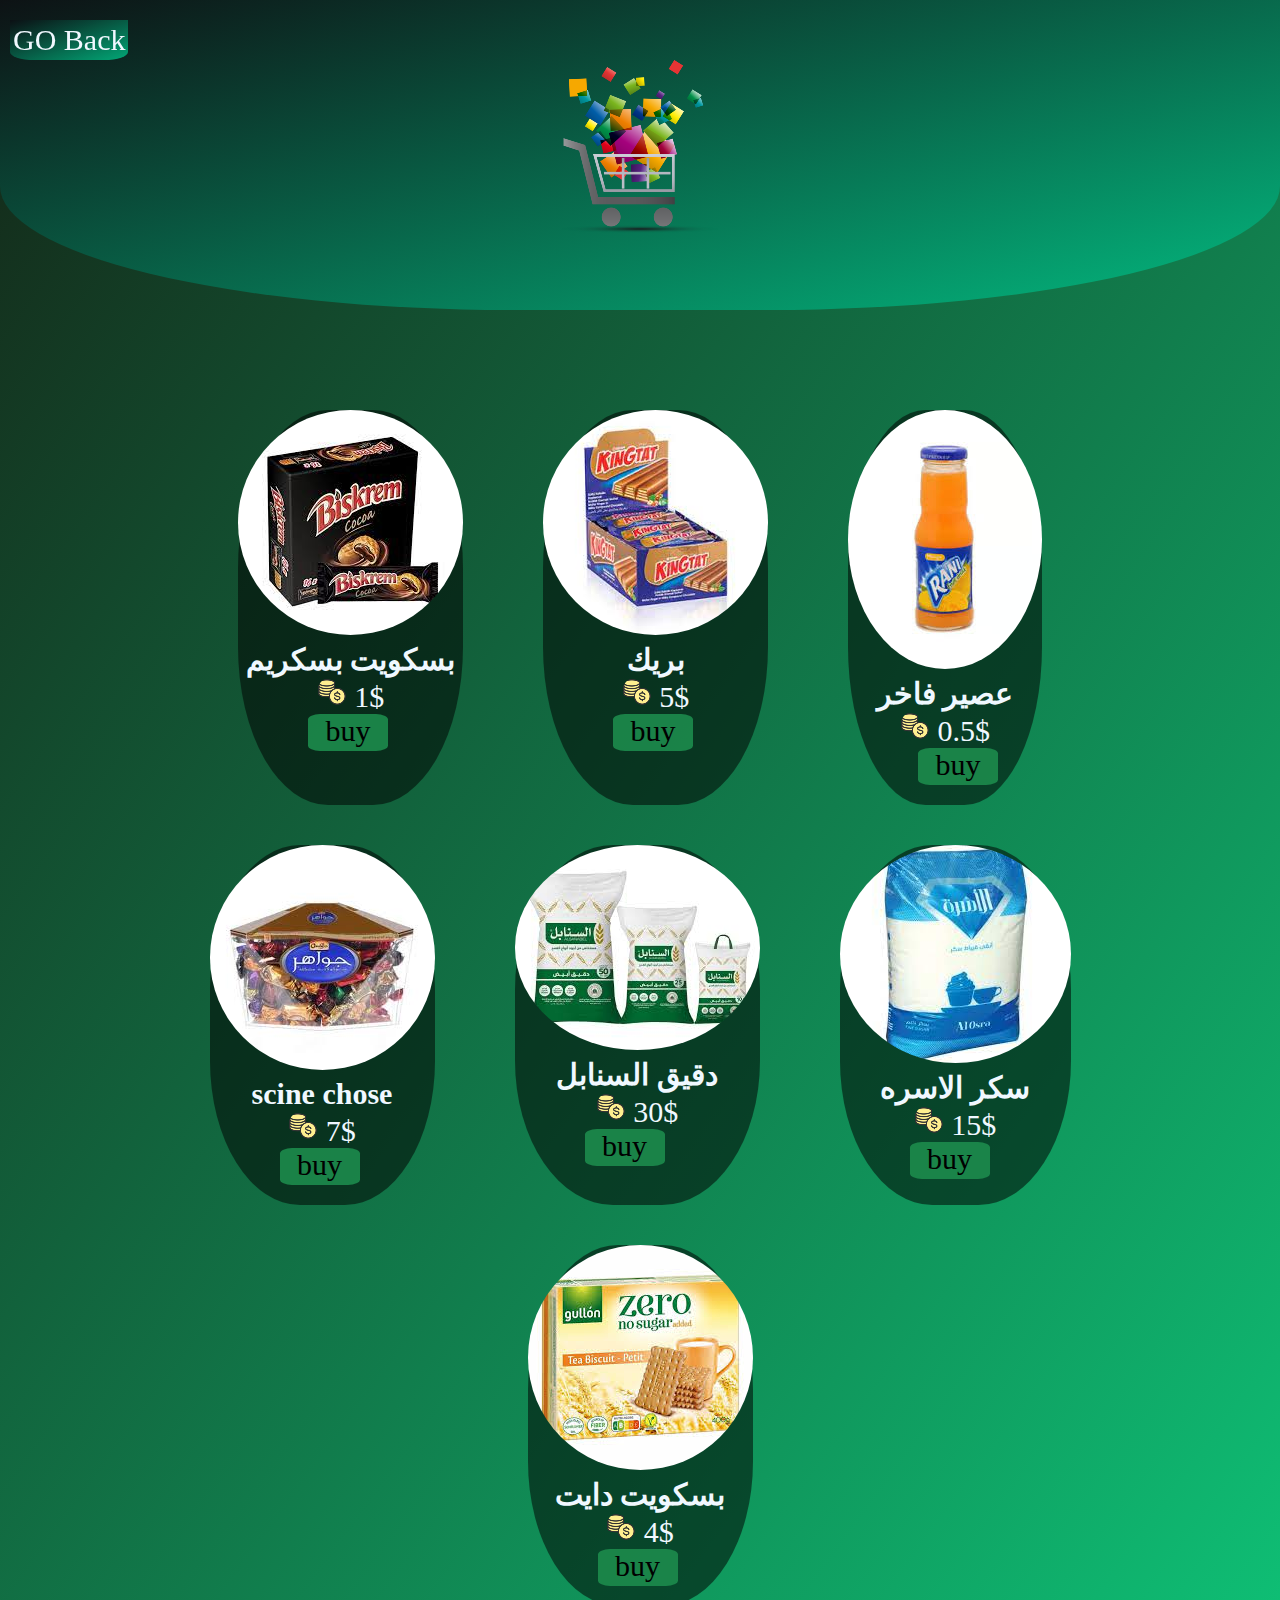
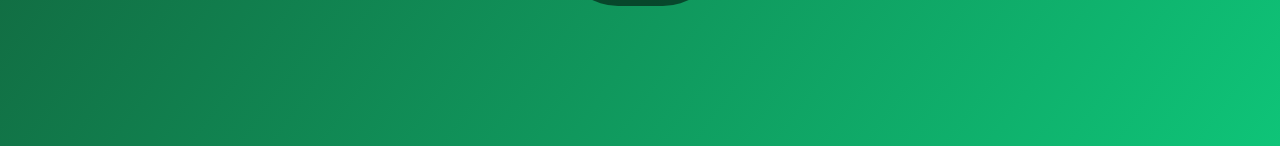
<file: html/market.html>
<!DOCTYPE html>
<html lang="en">
<head>
    <meta charset="UTF-8">
    <meta http-equiv="X-UA-Compatible" content="IE=edge">
    <meta name="viewport" content="width=device-width, initial-scale=1.0">
    <link rel="stylesheet" href="../css/mark.css">

    <title>Document</title>
</head>
<body>
    <header>
        <a class="back" href="../index.html">GO Back</a>
        <img class="im" src="../imge/pngegg (38).png"alt="">    
</header>
    
    <section class="markp">
        <div class="all">
            <div class="sec1">   
                <div class="img">
                    <img src="../imge/بسكريم.jpg" alt="">
    
                </div>
                <div class="sec1-text">
                   <h5> بسكويت  بسكريم  </h5>
                    <div class="icon-buy"> 
                       
                        <a  href=""><img src="../imge/pngegg (24).png" alt="">
                        </a>1$
    
                   
                    </div>
                    <div class="buy"><a href="#">buy</a></div>
    
                    </div>
                
             </div>
             <div class="sec1">   
                <div class="img">
                    <img src="../imge/بريك.jpg" alt="">
    
                </div>
                <div class="sec1-text">
                   <h5> بريك </h5>
                    <div class="icon-buy"> 
                       
                        <a  href=""><img src="../imge/pngegg (24).png" alt="">
                        </a>5$
    
                   
                    </div>
                    <div class="buy"><a href="#">buy</a></div>
    
                    </div>
                
             </div>
             <div class="sec1">   
                <div class="img">
                    <img src="../imge/عص1.jpg" alt="">
    
                </div>
                <div class="sec1-text">
                   <h5> عصير فاخر   </h5>
                    <div class="icon-buy"> 
                       
                        <a  href=""><img src="../imge/pngegg (24).png" alt="">
                        </a>0.5$
    
                   
                    </div>
                    <div class="buy"><a href="#">buy</a></div>
    
                    </div>
                
             </div>
             <div class="sec1">   
                <div class="img">
                    <img src="../imge/جواه.jpg" alt="">
    
                </div>
                <div class="sec1-text">
                   <h5> scine chose  </h5>
                    <div class="icon-buy"> 
                       
                        <a  href=""><img src="../imge/pngegg (24).png" alt="">
                        </a>7$
    
                   
                    </div>
                    <div class="buy"><a href="#">buy</a></div>
    
                    </div>
                
             </div>
             <div class="sec1">   
                <div class="img">
                    <img src="../imge/دقيق.jpg" alt="">
    
                </div>
                <div class="sec1-text">
                   <h5> دقيق السنابل  </h5>
                    <div class="icon-buy"> 
                       
                        <a  href=""><img src="../imge/pngegg (24).png" alt="">
                        </a>30$
    
                   
                    </div>
                    <div class="buy"><a href="#">buy</a></div>
    
                    </div>
                
             </div>
             <div class="sec1">   
                <div class="img">
                    <img src="../imge/سكر.jpg" alt="">
    
                </div>
                <div class="sec1-text">
                   <h5>سكر الاسره  </h5>
                    <div class="icon-buy"> 
                       
                        <a  href=""><img src="../imge/pngegg (24).png" alt="">
                        </a>15$
    
                   
                    </div>
                    <div class="buy"><a href="#">buy</a></div>
    
                    </div>
                
             </div><div class="sec1">   
                <div class="img">
                    <img src="../imge/دايت.jpg" alt="">
    
                </div>
                <div class="sec1-text">
                   <h5>  بسكويت دايت  </h5>
                    <div class="icon-buy"> 
                       
                        <a  href=""><img src="../imge/pngegg (24).png" alt="">
                        </a>4$
    
                   
                    </div>
                    <div class="buy"><a href="#">buy</a></div>
    
                    </div>
                
             </div>

        </div>
    </section>
</body>
</html>
</file>
<file: css/shop.css>
body{
    min-height: 100%;
    background-image: linear-gradient(to bottom ,#294183 30px,#8daafd);
}
*{
    margin:0 ;
    padding: 0;
    font-family: 'Times New Roman', Times, serif;
    font-size: 30px;
    box-sizing: border-box;
    transition: 0.3s ease;
}


ul .u{
    list-style: none;
    
}

header {
    background-color: #000;
    position: relative;
    color: #fff;
    height: 100px;
}
header nav {
 

    display: flex;
    justify-content: space-between;
    align-items: center;
}
nav ul{
    text-transform: capitalize;
    display: flex;
    margin-right: 400px ;
    padding: 20px;
}
 .u li{
    margin-bottom: 50px;
    width: 160px;
    list-style: none;
    padding: 20px;
}
nav a{
    margin-bottom: 50px;
}
ul a{
    text-decoration: none;
    padding-left: 40px;

    color: rgb(253, 252, 252);
}
ul a:hover{
    color: #8daafd;
}

.pag1 img{
    position: relative;
    width: 600px;
    height:500px;
   display: flex;
   left: 700px;
   justify-content: center;
    background-repeat: no-repeat;
    z-index: -1;
}
.pag2{
    width: 100%;
    margin-top: 40px;
}
.pag2 h3{
    margin-bottom: 15px !important;
}
.menu{
    margin: 0;
    justify-content: center;
    display: flex;
    width: 100%;
    flex-direction: row;
    flex-wrap: wrap;

}
.menu .super,.clothes,.makeup,.electronic{
text-align: center;
margin: 30px;
}
.menu img{
    width: 150px;
    height: 150px;
    border-radius: 50%;
}
footer{
    z-index: 111;
    background: rgb(3, 3, 3);
    width: 100%;
    height: 75px;
    justify-content: center;
    display: flex;
    bottom: 0;
    color: antiquewhite;
    

}
footer a,.cen{
    margin: 15px;
    margin-left: 20px;
    
}
.ja  {
    position: absolute;
    color: white;
    bottom: 0;
   
    padding: 9px;
    background-color:black;
    width: 100%;
    height: 200px;
}
.r{
    position: absolute;
    top: 50%;
    left: 30%;
}
.log{position: relative;
    height: 700px;
    display: flex;
    justify-content: space-between;
}

.loin {
    display: flex;
    justify-content: space-between;
    position: sticky;
    width: 100%;
    height: 200px; 
    margin: 10px;
}
center p{
    width: 50%;
    position: relative;
    right: 20%;
}
.pag3{
    display: flex;

}
.cont3{
    margin: 100px;
    margin-bottom: 40px;
    justify-content: center;
    display: flex;
flex-direction: row; 
flex-wrap: wrap;
}
.sec1 img{
    padding: 0;
    border-radius: 20% 0;

}
.pag3 .sec1{
    color: #000;
margin: 40px;
margin-top: 0;
text-align: center;
border-radius: 20% 0;
background-image: linear-gradient(to bottom ,#294183 30px,#8daafd);

}
.pag3 .sec1:hover{
    animation-name: sec;
animation-duration:10s ;
animation-iteration-count: infinite;
}
.sec11-text{
 color: black;
   margin: 100px;

}
.pag3 .sec1:hover{
color:rgb(0, 0, 0);
border-radius: 20% 0;

}
.sec1 a{
    text-decoration:none;
color: #8daafd;
}

.buy{
    position: relative;
    left: 70px;
    width: 80px ;
background: #000  ;
border-radius: 15%;
padding-bottom: 3px;
margin-bottom: 20px;

}
.buy:hover{
    background-color: rgba(0, 0, 0, 0.637);
}
.icon-buy a :hover{
    color:#8daafd;
}
.icon-buye {
background-color: rgba(238, 228, 228, 0.438);
}
.slider{
    width: 640px;
    height: 400px;

    margin: auto;
    overflow: hidden;

}
.slider ul li img {
    width: 600px;
    height: 400px;
}
.slider ul{
    padding: 0;
    list-style: none;
    width: 2500px;
    position: relative;
    animation: sliding 12s ease-in-out infinite;

}
.slider ul li{
    float: left ;
    position: relative;
}
@keyframes sliding{
    0%{left: 0;}
    50%{left: -600px;}
    75%{left: -1200px;}
   100%{left:-1800px;}

}
@media screen and (max-width:700px){
    .slider{
        width: 240px;
        height: 100px;
    
        margin: auto;
        overflow: hidden;
    
    }
    .slider ul li img {
        width: 200px;
        height: 100px;
    }
    @keyframes sliding{
        0%{left: 0;}
        50%{left: -200px;}
        75%{left: -400px;}
       100%{left:-600px;}
    
    }
}

@keyframes sec {
    0%{background:#8daafd ;}
    20%{background:#6585df ;}
    100%{background:#8daafd ;}
}

form {
    text-align: center;
    width: 400px;
    padding-bottom: 50px;
    margin: 30px 32% 50px 32%;
}
.alen{
    width: 50%;
}
.en3{
    width: 50%;
}
.name{
    margin-bottom: 10px;
}
.alen input{
    color: black;
    margin-bottom: 8px;

    padding: 10px;
    border-color: rgb(27, 17, 173);
    border-radius: 10px;
}
.message{
    width: 50%;
}
.message input{
    padding: 20px;
    padding-right: 0%;
}
#loog{
    width: 200px;
    background-color: rgb(0, 0, 0);
    color:#8daafd ;
    border-radius: 30%;
    padding: 10px;
    margin: 0 40% 70px 40%;
}
</file>
<file: css/cloth.css>
*{
    margin:0 ;
    padding: 0;
    font-family: 'Times New Roman', Times, serif;
    font-size: 30px;
    box-sizing: border-box;
    transition: 0.3s ease;
}
header .back{
    position: fixed;
    top:20px;
    left: 10px;
    background-image: linear-gradient(to right bottom,#2e5999dc,#6900c7cc);
    color: aliceblue;
    padding: 3px;
    text-decoration:none;
    border-radius: 0 0 20% 20%;

}
header{
    justify-content: center;
    align-items: center;
    text-align: center;
    border-radius: 0 0  40% 40% ;
    width: 100%;
    height: 250px;
    position: relative;
    padding-top: 10px;
    padding-bottom: 10rem;
    background-image: linear-gradient(#2e5999dc,#6900c7cc);
}
body{
    animation-name: back;
    animation-duration:4s ;
    animation-iteration-count: infinite;
}
.clothe{
    display: flex;
}
.all{
    margin: 100px;
    justify-content: center;
    display: flex;
flex-direction: row; 
flex-wrap: wrap;
}
.sec1 img{
    padding: 0;
    border-radius: 50% ;

  
}
.clothe .sec1{
    color:aliceblue;
margin: 40px;
margin-top: 0;
text-align: center;
background-image:linear-gradient(to right bottom,#2e5999dc,#6900c7cc );
border-radius: 0 0 20% 20%  ;


}

.sec11-text{
 color: black;
   margin: 100px;

}
.clothe .sec1:hover{
color: #aebadd;
}
.sec1 a{
    text-decoration:none;
color: #000;
}
.buy{
    position: relative;
    color:aliceblue;
    
    left: 70px;
    width: 80px ;
background: #e9ec22e8  ;
border-radius: 15%;
padding-bottom: 3px;
margin-bottom: 20px;

}
.buy:hover{
    background: #e9ec22e8  ;

}
@keyframes back {
    0%{background:#2e5999dc ;}
    70%{background:#6900c7cc ;}
    100%{background:#2e5999dc ;}
}
</file>
<file: css/elec.css>
*{
    margin:0 ;
    padding: 0;
    font-family: 'Times New Roman', Times, serif;
    font-size: 30px;
    box-sizing: border-box;
    transition: 0.3s ease;
}
header .back{
    position: fixed;
    top:20px;
    left: 10px;
    background-image: linear-gradient(to right bottom,#0c0f14dc,#00c78bcc);
    color: aliceblue;
    padding: 3px;
    text-decoration:none;
    border-radius: 0 0 20% 20%;

}
header{
    justify-content: center;
    align-items: center;
    text-align: center;
    border-radius: 0 0  40% 40% ;
    width: 100%;
    height: 250px;
    position: relative;
    padding-top: 10px;
    padding-bottom: 10rem;
    background-image: linear-gradient(#0c0f14dc,#00c78bcc);
}
body{
    /*background-color: rgb(76, 104, 196);*/
    animation-name: back;
    animation-duration:10s ;
    animation-iteration-count: infinite;
}
.elec{
    display: flex;
}
.all{
    margin: 100px;
    justify-content: center;
    display: flex;
flex-direction: row; 
flex-wrap: wrap;
}
.sec1 img{
    padding: 0;
    border-radius: 50% ;
}
.elec .sec1{
    color:aliceblue;
margin: 40px;
margin-top: 0;
text-align: center;
background-image:linear-gradient(to right bottom,#0c0f14dc,#00c78bcc );
border-radius: 0 0 20% 20%  ;


}

.sec11-text{
 color: fcfcfc;
   margin: 100px;

}
.elec .sec1:hover{
color: #fcfcfc;
}
.sec1 a{
    text-decoration:none;
color: #fcfcfc;
}
.buy{
    position: relative;
    color:aliceblue;
    
    left: 70px;
    width: 80px ;
background: #e9ec22e8  ;
border-radius: 15%;
padding-bottom: 3px;
margin-bottom: 20px;

}
.buy:hover{
    background: #e9ec22e8  ;

}
@keyframes back {
    0%{background:#0c0f14dc ;}
    70%{background:#00c78bcc ;}
    100%{background:#0c0f14dc ;}
}
</file>
<file: css/make.css>
*{
    margin:0 ;
    padding: 0;
    font-family: 'Times New Roman', Times, serif;
    font-size: 30px;
    box-sizing: border-box;
    transition: 0.3s ease;
}
header .back{
    position: fixed;
    top:20px;
    left: 10px;
    background-image: linear-gradient(to right bottom,#0c0f14dc,#ca5fcecc );
    color: aliceblue;
    padding: 3px;
    text-decoration:none;
    border-radius: 0 0 20% 20%;

}
header{
    justify-content: center;
    align-items: center;
    text-align: center;
    border-radius: 0 0  40% 40% ;
    width: 100%;
    height: 250px;
    position: relative;
    padding-top: 10px;
    padding-bottom: 10rem;
    background-image: linear-gradient(#0c0f14dc,#ca5fcecc );
}
body{
    animation-name: back;
    animation-duration:10s ;
    animation-iteration-count: infinite;
}
.makeu{
    display: flex;
}
.all{
    margin: 100px;
    justify-content: center;
    display: flex;
flex-direction: row; 
flex-wrap: wrap;
}
.sec1 img{
    margin-top: 20px
    padding: 0;
    border-radius: 50% ;
}
.makeu .sec1{
    color:aliceblue;
margin: 40px;
margin-top: 0;
text-align: center;
background-image:linear-gradient(to right bottom,#0c0f14dc,#ca5fcecc  );
border-radius: 0 0 20% 20%  ;


}

.sec11-text{
 color: fcfcfc;
   margin: 100px;

}
.makeu .sec1:hover{
color: #fcfcfc;
}
.sec1 a{
    text-decoration:none;
color: #fcfcfc;
}
.buy{
    position: relative;
    color:aliceblue;
    
    left: 70px;
    width: 80px ;
background: #000000e8  ;
border-radius: 15%;
padding-bottom: 3px;
margin-bottom: 20px;

}
.buy:hover{
    background: #241729e8  ;

}
@keyframes back {
    0%{background:#0c0f14dc ;}
    70%{background:#ca5fcecc ;}
    100%{background:#0c0f14dc ;}
}
</file>
<file: css/mark.css>
body{
    min-height: 100%;
    background-color: #48b82c;
    background-image: linear-gradient(to right bottom,#0c0f14dc,#00c78bcc);
}

*{
    margin:0 ;
    padding: 0;
    font-family: 'Times New Roman', Times, serif;
    font-size: 30px;
    box-sizing: border-box;
    transition: 0.3s ease;
}
header .back{
    position: fixed;
    top:20px;
    left: 10px;
    background-image: linear-gradient(to right bottom,#0c0f14dc,#00c78bcc);
    color: aliceblue;
    padding: 3px;
    text-decoration:none;
    border-radius: 0 0 20% 20%;

}
.im{
    margin-top: 50px;
}
header{
    justify-content: center;
    align-items: center;
    text-align: center;
    border-radius: 0 0  40% 40% ;
    width: 100%;
    height: 250px;
    position: relative;
    padding-top: 10px;
    padding-bottom: 10rem;
    background-image: linear-gradient(to right bottom,#0c0f14dc,#00c78bcc);
}
.sho{
    position: absolute;
    top: 5px;
  
}


.markp{
    display: flex;
}
.all{
    margin: 100px;
    justify-content: center;
    display: flex;
flex-direction: row; 
flex-wrap: wrap;
}
.sec1 img{

    padding: 0;
    border-radius: 50% ;

    /*width: 30px;
    height: 70px;*/
}
.markp .sec1{
    color:aliceblue;
margin: 40px;
margin-top: 0;
text-align: center;
background-color:#00000086;
border-radius: 40% ;


}

.sec11-text{
 color: black;
   margin: 100px;

}
.markp .sec1:hover{
color:aliceblue ;
background-color: rgb(0, 0, 0);
border-radius: 40% ;
}
.sec1 a{
    text-decoration:none;
color: #000;
}
.buy{
    position: relative;
    color:aliceblue;
    
    left: 70px;
    width: 80px ;
background: #1d8a4ce8  ;
border-radius: 15%;
padding-bottom: 3px;
margin-bottom: 20px;

}

@keyframes im{
    0%{left: 20%;top: 4px;}
    25%{right:20% ;top: 4px;}
    50%{left: 20%;top: 4px;}
    75%{right:20% ;top: 4px;}
    100%{left: 20%;top: 4px;}


}
</file>
